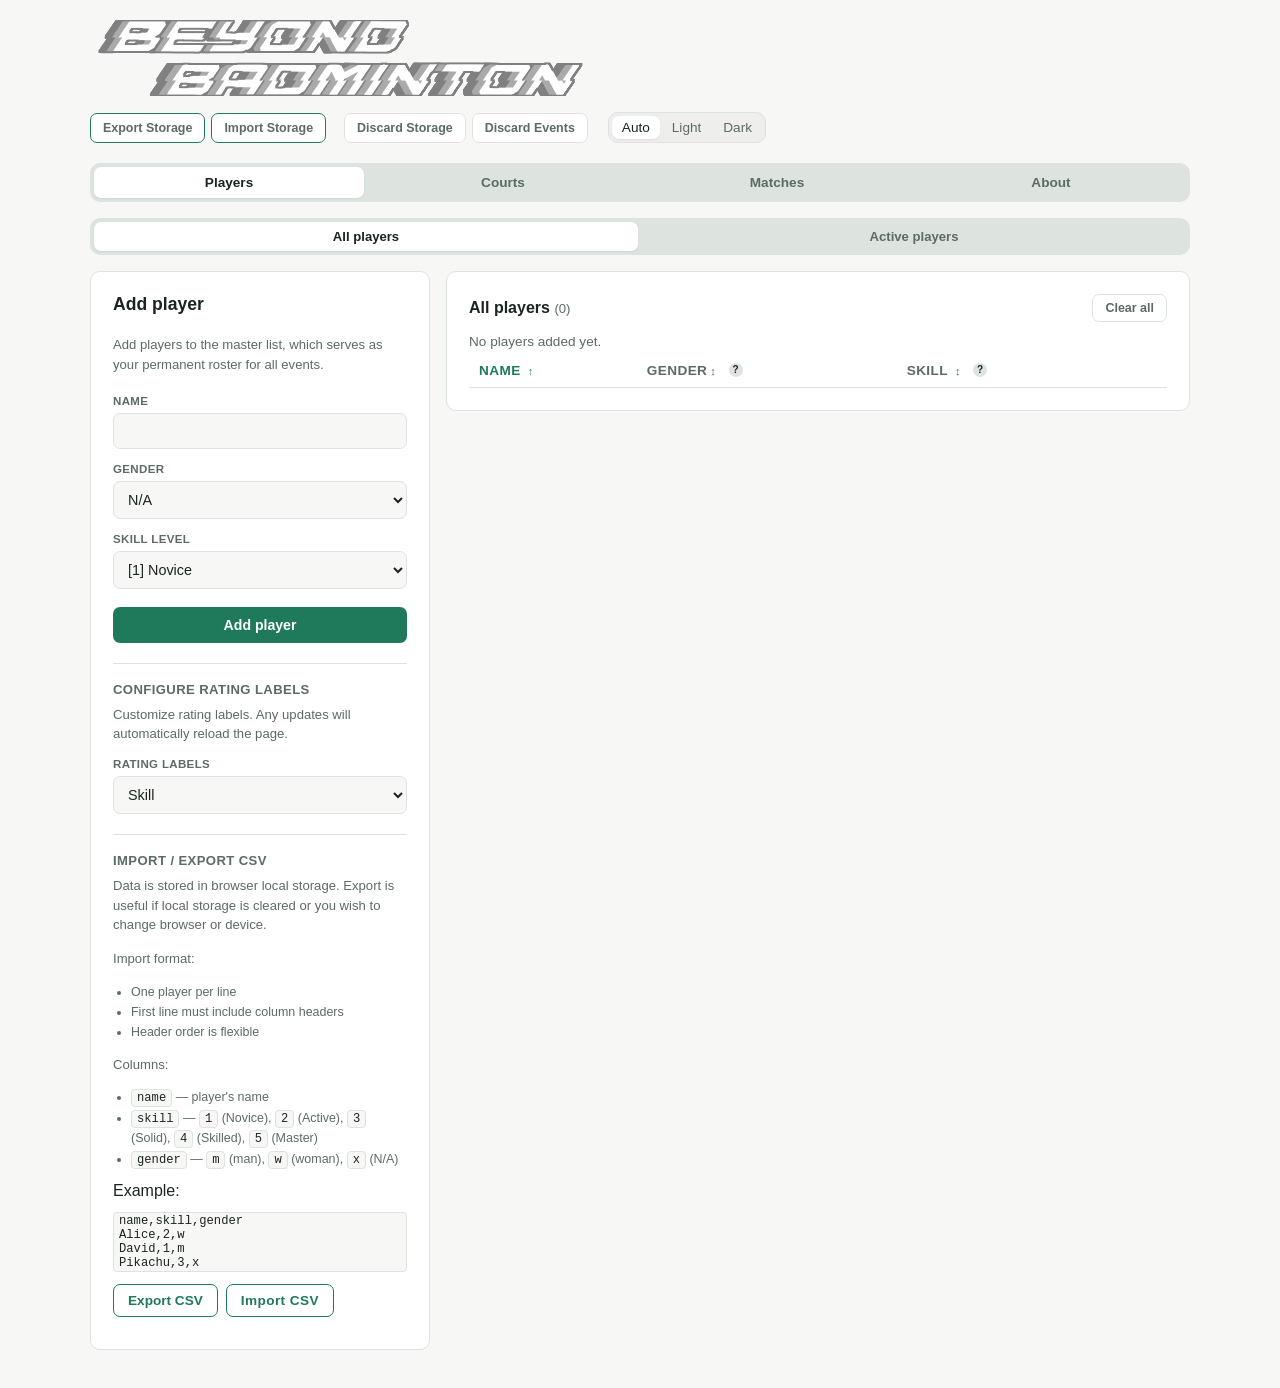
<file: index.html>
<!DOCTYPE html>
<html lang="en">
	<head>
		<meta charset="UTF-8">
		<meta name="color-scheme" content="light dark">
		<script>
			var t;
			try {
				t = localStorage.getItem("tournament-generator:theme");
				if (t === "light" || t === "dark") document.documentElement.dataset.theme = t;
			} catch {}
		</script>
		<meta name="viewport" content="width=device-width, initial-scale=1.0">
		<title>Tournament Manager</title>
		<link rel="stylesheet" href="assets/css/styles.css">
	</head>
	<body>
		<div class="app">
			<header>
				<div>
					<img src="assets/beyond-badminton.svg" alt="Beyond Badminton" class="logo" />
				</div>
				<div class="main-controls">
					<div>
						<button type="button" class="imp-exp-button" id="export-storage-btn">Export Storage</button>
						<button type="button" class="imp-exp-button" id="import-storage-btn">Import Storage </button>
					</div>
					<div>
						<button type="button" class="discard-btn" id="discard-storage-btn">Discard Storage</button>
						<button type="button" class="discard-btn" id="discard-event-btn">Discard Events</button>
					</div>
					<fieldset class="theme-switch" aria-label="Color theme">
						<button type="button" data-theme-choice="auto">Auto</button>
						<button type="button" data-theme-choice="light">Light</button>
						<button type="button" data-theme-choice="dark">Dark</button>
					</fieldset>
				</div>
			</header>

			<div class="tabs">
				<button type="button" class="tab active" data-tab="players">Players</button>
				<button type="button" class="tab" data-tab="courts">Courts</button>
				<button type="button" class="tab" data-tab="matches">Matches</button>
				<button type="button" class="tab" data-tab="about">About</button>
			</div>

			<!-- ===== PLAYERS TAB ===== -->
			<div id="players" class="tab-content active">
				<div class="sub-tabs">
					<button type="button" class="sub-tab active" data-subtab="all-players-section">All players</button>
					<button type="button" class="sub-tab" data-subtab="active-players-section">Active players</button>
				</div>

				<!-- All Players -->
				<div id="all-players-section" class="sub-tab-content active">
					<div class="players-layout">
						<div class="card form-card">
							<h2>Add player</h2>
							<p class="section-hint">Add players to the master list, which serves as your permanent roster for all events.</p>
							<form id="all-player-form">
								<div class="field" id="ap-name-field">
									<label for="ap-name">Name</label>
									<input type="text" id="ap-name" name="name" autocomplete="off">
									<span class="error-text">Enter a name.</span>
								</div>
								<div class="field">
									<label for="ap-gender">Gender</label>
									<select id="ap-gender" name="gender">
										<option value="x">N/A</option>
										<option value="m">Man</option>
										<option value="w">Woman</option>
									</select>
								</div>
								<div class="field">
									<label for="ap-skill"><span data-skill-display-label="level">Skill level</span></label>
									<select id="ap-skill" name="skill">
									</select>
								</div>
								<button type="submit">Add player</button>
							</form>

							<div class="card-section">
								<h3>Configure rating labels</h3>
								<p class="section-hint">Customize rating labels. Any updates will automatically reload the page.</p>
								<div class="field">
									<label for="skill-label-type">Rating labels</label>
									<select id="skill-label-type" aria-label="Rating label type">
										<option value="skill">Skill</option>
										<option value="winrate">Win rate</option>
									</select>
								</div>
							</div>
							<div class="card-section">
								<h3>Import / Export CSV</h3>
								<p class="section-hint">Data is stored in browser local storage. Export is useful if local storage is cleared or you wish to change browser or device.</p>
								<p class="section-hint">Import format:</p>
								<ul class="section-hint-list">
									<li>One player per line</li>
									<li>First line must include column headers</li>
									<li>Header order is flexible</li>
								</ul>
								<p class="section-hint">Columns:</p>
								<ul class="section-hint-list">
									<li><code>name</code> — player's name</li>
									<li id="csv-skill-codes"></li>
									<li><code>gender</code> — <code>m</code> (man), <code>w</code> (woman), <code>x</code> (N/A)</li>
								</ul>
								<span class="code-label">Example:</span>
								<pre class="code">
name,skill,gender
Alice,2,w
David,1,m
Pikachu,3,x</pre>
								<div class="import-actions">
									<button type="button" class="secondary-btn" id="export-all-players-btn">Export CSV</button>
									<label class="secondary-btn" for="all-players-csv-input">Import CSV</label>
									<input type="file" id="all-players-csv-input" accept=".txt,.csv,text/csv">
								</div>
								<div class="import-result" id="all-players-import-result"></div>
							</div>
						</div>

						<div class="card players-panel">
							<div class="players-panel-header">
								<h2>All players <span class="player-count" id="all-player-count">(0)</span></h2>
								<button type="button" class="clear-btn" id="clear-all-players-btn">Clear all</button>
							</div>
							<p class="empty" id="all-players-empty">No players added yet.</p>
							<table class="player-table" id="all-player-table">
							<thead>
								<tr>
									<th><span class="sortable" data-list="all" data-field="name">Name <span class="sort-icon">↕</span></span></th>
									<th><span class="sortable" data-list="all" data-field="gender">Gender <span class="sort-icon">↕</span></span>&nbsp;&nbsp;<span class="help-icon" title="Click a gender to edit it directly. Changing genders will not re-sort the table automatically - click this header to re-sort anytime.">?</span></th>
									<th><span class="sortable" data-list="all" data-field="skill"><span data-skill-display-label>Skill</span> <span class="sort-icon">↕</span></span>&nbsp;&nbsp;<span class="help-icon" title="Click a rating to edit it directly. Changing ratings will not re-sort the table automatically - click this header to re-sort anytime.">?</span></th>
									<th></th>
								</tr>
							</thead>
								<tbody id="all-player-table-body"></tbody>
							</table>
						</div>
					</div>
				</div>

				<!-- Active Players -->
				<div id="active-players-section" class="sub-tab-content">
					<div class="players-layout">
						<div class="card form-card">
							<h2>Add active player</h2>
							<p class="section-hint">Select players from the All players list and set their arrival time and play duration for this event.</p>
							<form id="active-player-form">
							<div class="field" id="active-player-field">
								<label for="active-player-select">Players</label>
								<select id="active-player-select" name="playerId" multiple>
								</select>
								<span class="error-text">Select a player.</span>
								<p class="section-hint">Hold Ctrl (Cmd on Mac) or Shift to select multiple players.</p>
							</div>
							<div class="field" id="active-arrival-field">
								<label for="active-arrival">Arrival time</label>
								<select id="active-arrival" name="arrival">
								<option value="">Select a time</option>
								</select>
								<span class="error-text">Select an arrival time.</span>
							</div>
							<div class="field" id="active-playtime-field">
								<label for="active-playtime">Play time (hours)</label>
								<input type="number" id="active-playtime" name="playtime" min="1" value="1">
								<span class="error-text">Enter a play time of at least 1 hour.</span>
							</div>
							<button type="submit">Add to active</button>
							</form>
						</div>

						<div class="card players-panel">
							<div class="players-panel-header">
								<h2>Active players <span class="player-count" id="active-player-count">(0)</span></h2>
								<button type="button" class="clear-btn" id="clear-active-players-btn">Clear all</button>
							</div>
							<p class="empty" id="active-players-empty">No active players added yet.</p>
							<table class="player-table" id="active-player-table">
							<thead>
								<tr>
									<th><span class="sortable" data-list="active" data-field="name">Name <span class="sort-icon">↕</span></span></th>
									<th><span class="sortable" data-list="active" data-field="skill"><span data-skill-display-label>Skill</span> <span class="sort-icon">↕</span></span></th>
									<th><span class="sortable" data-list="active" data-field="arrival">Arrival <span class="sort-icon">↕</span></span></th>
									<th><span class="sortable" data-list="active" data-field="playtime">Play time <span class="sort-icon">↕</span></span></th>
									<th><span class="sortable" data-list="active" data-field="sit1stRound">Sit 1st round <span class="sort-icon">↕</span></span>&nbsp;&nbsp;<span class="help-icon" title="Is someone running late? Put them on the bench for their first round :) This option is ignored if there are not enough players to form a bench.">?</span></th>
									<th></th>
								</tr>
							</thead>
								<tbody id="active-player-table-body"></tbody>
							</table>
						</div>
					</div>
				</div>
			</div>
			<!-- end players tab -->

			<!-- ===== COURTS TAB ===== -->
			<div id="courts" class="tab-content">
				<div class="players-layout">
					<div class="form-card form-stack">
						<div class="card">
							<h2>Courts <span class="player-count" id="court-name-count">(0)</span></h2>
							<p class="section-hint">Add courts here to set up your global court list.</p>
							<form id="court-name-form">
								<div class="field" id="court-name-field">
									<label for="court-name">Court name</label>
									<input type="text" id="court-name" name="courtName" placeholder="e.g. C1">
									<span class="error-text">Enter a court name.</span>
								</div>
								<button type="submit">Add court</button>
							</form>
							<ul class="chip-list" id="court-name-list"></ul>
						</div>

						<div class="card">
							<h2>Court availability</h2>
							<p class="section-hint">Choose a court from your global list to configure its reserved time slots.</p>
							<form id="court-form">
								<div class="field" id="court-time-field">
									<label for="court-time">Start time</label>
									<select id="court-time" name="courtTime">
										<option value="">Select a time</option>
									</select>
									<span class="error-text">Select a start time.</span>
								</div>

								<div class="field" id="court-duration-field">
									<label for="court-duration">Duration</label>
									<select id="court-duration" name="courtDuration">
										<option value="">Select a duration</option>
									</select>
									<span class="error-text">Select a duration.</span>
								</div>

								<div class="field" id="court-select-field">
									<label for="">Courts available</label>
									<div class="checkbox-list" id="court-checkbox-list">
										<p class="empty" id="no-courts-hint">Add a court above first.</p>
									</div>
									<span class="error-text">Select at least one court.</span>
								</div>

								<div class="field" id="court-submit-field">
									<button type="submit">Add block</button>
									<span class="error-text" id="court-overlap-errmsg">[Court Name] is already booked during this time</span>
								</div>
							</form>
						</div>
					</div>

					<div class="card players-panel">
						<div class="players-panel-header">
							<h2>Court schedule <span class="player-count" id="court-block-count">(0)</span></h2>
							<button type="button" class="clear-btn" id="clear-courts-btn">Clear all</button>
						</div>

						<p class="empty" id="courts-empty-state">No court schedule added yet.</p>

						<ul class="player-list" id="court-list"></ul>

						<table class="player-table" id="court-table">
							<thead>
								<tr>
									<th>Time</th>
									<th>Courts</th>
									<th>Count</th>
									<th></th>
								</tr>
							</thead>
							<tbody id="court-table-body"></tbody>
						</table>
					</div>
				</div>
			</div>

			<!-- ===== MATCHES TAB ===== -->
			<div id="matches" class="tab-content">
				<div class="sub-tabs">
					<button type="button" class="sub-tab active" data-subtab="training-section">Training</button>
					<button type="button" class="sub-tab" data-subtab="tournament-section">Tournament</button>
				</div>

				<!-- ===== Training ===== -->
				<div id="training-section" class="sub-tab-content active">

					<div class="card gen-collapsible">
						<h2 class="gen-card-toggle">
							<span class="gen-collapse-arrow">▾</span>
							Generate training schedule
						</h2>

						<div class="gen-controls-row">
							<div class="field gen-field-inline">
								<label for="matches-per-hour">Matches per hour (one match = one set) <span class="help-icon" title="If you use 30-minute court blocks, select an even number so matches divide equally.">?</span></label>
								<select id="matches-per-hour">
								</select>
							</div>
							<div class="field gen-field-inline">
								<label for="gen-date-picker">Date of the training</label>
								<input type="date" id="gen-date-picker" />
							</div>
							<div>
								<div class="checkbox-group">
									<label class="gen-checkbox-label" for="allow-singles">
										<input type="checkbox" id="allow-singles" checked>
										Allow singles matches
									</label>
									<span class="help-icon" title="When enabled, the generator will create singles matches if there aren't enough players to form doubles and a court is available.">?</span>
								</div>
								<div class="checkbox-group">
									<label class="gen-checkbox-label">
										<input type="checkbox" id="gen-1h-playtime-should-play" checked>
										Players with 1 hour of playtime should not sit on the bench
									</label>
									<span class="help-icon" title="Partially ignored if there aren't enough players to form a bench; fully ignored if player has to sit out their 1st round after arriving (configured in 'Active players' tab).">?</span>
								</div>
							</div>
							<div>
								<div class="checkbox-group">
									<label class="gen-checkbox-label">
										<input type="checkbox" id="print-extra-match" checked>
										Print extra empty round
									</label>
									<span class="help-icon" title="Add a final round of blank matches at the bottom of the sheet, just in case you have extra time to play.">?</span>
								</div>
							</div>
						</div>
						<div class="gen-btn-row">
							<button type="button" id="gen-generate-btn" class="gen-primary-btn">Generate</button>
							<button type="button" id="gen-clear-btn" class="clear-btn" hidden>Discard</button>
							<button type="button" id="gen-print-btn" class="secondary-btn" hidden>Print</button>
							<button type="button" id="gen-export-btn" class="secondary-btn" hidden>Export</button>
						</div>

						<div id="gen-progress" class="gen-progress-wrap" hidden>
							<div id="gen-progress-bar" class="gen-progress-bar" style="width:0%">0%</div>
						</div>
					</div>

					<div class="card gen-scoreboard-card gen-collapsible" id="gen-scoreboard" hidden>
						<h2 class="gen-card-toggle gen-injected-header">
							<span class="gen-collapse-arrow">▾</span>
							Schedule penalty score
						</h2>
						<div id="gen-scoreboard-output"></div>
					</div>

					<div class="card gen-collapsible" id="gen-training-schedule" hidden>
						<h2 class="gen-card-toggle gen-injected-header">
							<span class="gen-collapse-arrow">▾</span>
							Training schedule
						</h2>
						<div id="gen-training-output"></div>
					</div>

					<div class="card gen-collapsible" id="gen-stats-output" hidden>
						<h2 class="gen-card-toggle gen-injected-header">
							<span class="gen-collapse-arrow">▾</span>
							Player stats
						</h2>

						<div class="gen-stats-scroll">
							<table class="gen-stats-table">
								<thead>
									<tr>
										<th><span class="sortable" data-list="stats" data-field="name">Player <span class="sort-icon">↕</span></span></th>
										<th><span class="sortable" data-list="stats" data-field="skill"><span data-skill-display-label>Skill</span> <span class="sort-icon">↕</span></span></th>
										<th><span class="sortable" data-list="stats" data-field="playtime">Play time <span class="sort-icon">↕</span></span></th>
										<th><span class="sortable" data-list="stats" data-field="matches">Matches <span class="sort-icon">↕</span></span></th>
										<th><span class="sortable" data-list="stats" data-field="bench">Bench <span class="sort-icon">↕</span></span></th>
										<th><span class="sortable" data-list="stats" data-field="playrate">Play rate <span class="sort-icon">↕</span></span></th>
										<th><span class="sortable" data-list="stats" data-field="partners">Unique partners <span class="sort-icon">↕</span></span></th>
										<th><span class="sortable" data-list="stats" data-field="opponents">Unique opponents <span class="sort-icon">↕</span></span></th>
									</tr>
								</thead>
								<tbody id="gen-stats-tbody">
								</tbody>
							</table>
						</div>
					</div>
					
					<p class="empty gen-empty-hint" id="gen-empty">
						Add active players and court availability, then click <strong>Generate</strong>.
					</p>
				</div>
				
				<div id="tournament-section" class="sub-tab-content">
				
					<div class="card gen-collapsible">
						<h2 class="gen-card-toggle">
							<span class="gen-collapse-arrow">▾</span>
							Generate tournament
						</h2>

						<div class="gen-controls-row">
							<div class="field gen-field-inline">
								<label for="matches-per-hour">Qualification Matches per Player <span class="help-icon" title="Number of qualification matches to be played by every player to set the final playoff roster.">?</span></label>
								<input type="number" id="qualification-matches" min="1" value="8">
							</div>
							<div class="field gen-field-inline">
								<label for="tournament-points-to-win">Points to win <span class="help-icon" title="Number of points required to win a match.">?</span></label>
								<input type="number" id="tournament-points-to-win" min="1" step="1" value="15">
							</div>
							<div class="field gen-field-inline">
								<label for="tournament-score-cap">Score cap <span class="help-icon" title="Maximum allowed score. Game ends when a team reaches this score, even without a 2-point lead.">?</span></label>
								<input type="number" id="tournament-score-cap" min="1" step="1" value="15">
							</div>
							<div class="field gen-field-inline">
								<label for="two-men-vs-two-women">Two Men vs Two Women Matches<span class="help-icon" title="Choose how to handle matches between all-male and all-female teams.">?</span></label>
								<select id="two-men-vs-two-women">
									<option value="enabled">Allow all matches regardless of gender</option>
									<option value="disabled">Block two men vs two women matches</option>
									<option value="manual">Flag these matches for organizer review</option>
								</select>
							</div>
						</div>
						<p class="section-hint">Time-based scheduling is not supported. All active players and courts are assumed to be available at all times.</p>
						<div class="main-controls">
							<button type="button" id="gen-generate-tournament-btn" class="gen-primary-btn">Generate</button>
							<button type="button" id="gen-clear-tournament-btn" class="clear-btn" hidden>Discard</button>
						</div>
					</div>

					<div class="card gen-collapsible" id="gen-tournament-management-card" hidden>
						<h2 class="gen-card-toggle">
							<span class="gen-collapse-arrow">▾</span>
							Tournament summary
						</h2>
						<dl id="gen-tournament-summary" class="tournament-config-summary">
							<dt class="tournament-config-label">Tournament date</dt>
							<dd class="tournament-date-value"><input type="date" id="gen-tournament-date-picker" aria-label="Tournament date" /></dd>
							<dt class="tournament-config-label">Use on-screen numpad</dt>
							<dd><input type="checkbox" id="use-onscreen-numpad" aria-label="Use on-screen numpad" /></dd>
						</dl>
						<div class="main-controls">
							<div>
								<button type="button" id="gen-print-tournament-btn" class="secondary-btn" hidden>Print</button>
								<button type="button" id="gen-export-tournament-btn" class="secondary-btn" hidden>Export</button>
							</div>
							<div>
								<a class="secondary-btn" href="tournament-live.html" target="_blank" rel="noopener noreferrer">Live view</a>
								<fieldset class="live-theme-switch" aria-label="Live Color theme">
									<button type="button" data-theme-choice="inherit">Inherit</button>
									<button type="button" data-theme-choice="light">Light</button>
									<button type="button" data-theme-choice="dark">Dark</button>
								</fieldset>
							</div>
						</div>
					</div>

					<div class="card gen-collapsible" id="gen-qualification-draw-card" hidden>
						<h2 class="gen-card-toggle">
							<span class="gen-collapse-arrow">▾</span>
							<span id="gen-qualification-draw-title">Enter qualification draw results</span>
							<span class="help-icon" title="Keyboard shortcut: Alt + D.">?</span>
						</h2>
						<div class="players-layout">
							<div class="card form-card" id="gen-qualification-draw-form-card">
								<p class="section-hint"></p>
								<p class="section-hint">Select player and his draw pick into the qualification.</p>
								
								<form id="gen-qualification-draw-form">
									<div class="field" id="gen-qualification-draw-player-field">
										<label for="qualification-draw-player">Select a player</label>
										<select id="qualification-draw-player" name="qualificationDrawPlayer">
										</select>
									</div>

									<div class="field" id="gen-qualification-draw-pick-field">
										<label for="qualification-draw-pick">Select a pick</label>
										<select id="qualification-draw-pick" name="qualificationDrawPick" disabled>
										</select>
									</div>
									<button type="button" class="secondary-btn" id="auto-assign-qualification-draw-btn">Auto-assign remaining</button>
									<button type="button" class="gen-primary-btn" id="submit-qualification-draw-btn" hidden>Confirm draw</button>
								</form>
							</div>

							<div class="card players-panel">
								<div class="players-panel-header-btns" id="qualification-draw-panel-header">
									<button type="button" class="clear-btn" id="clear-qualification-draw-btn">Clear all</button>
								</div>
								<div class="gen-table-wrap">
									<table class="gen-stats-table compact-table" id="qualification-draw-table">
										<thead>
											<tr>
												<th><span class="sortable" data-list="qualificationDraw" data-field="name">Name <span class="sort-icon">↕</span></span></th>
												<th><span class="sortable" data-list="qualificationDraw" data-field="pick">Pick <span class="sort-icon">↕</span></span></th>
												<th></th>
											</tr>
										</thead>
										<tbody id="qualification-draw-table-body"></tbody>
									</table>
								</div>
							</div>
						</div>
					</div>

					<div class="card gen-collapsible" id="gen-qualification-rounds-card" hidden>
						<h2 class="gen-card-toggle">
							<span class="gen-collapse-arrow">▾</span>
							<span id="gen-qualification-rounds-card-label">Qualification rounds</span>
							<span class="help-icon" title="Keyboard shortcut: Alt + R.">?</span>
						</h2>
						
						<div id="qualification-edit-filter-wrap">
							<div class="checkbox-group">
								<label class="gen-checkbox-label" for="qualification-edit-filter-editable">
									<input type="checkbox" id="qualification-edit-filter-editable" checked>
									Show editable matches only
								</label>
							</div>
							<div class="checkbox-group">
								<label class="gen-checkbox-label" for="qualification-edit-filter-draw-numbers">
									<input type="checkbox" id="qualification-edit-filter-draw-numbers">
									Show drawn numbers
								</label>
							</div>
						</div>

						<div id="gen-qualification-output"></div>
						
						<div>
							<input type="button" class="gen-primary-btn" id="gen-qualification-start-btn" value="Confirm Qualification Matchups" hidden>
						</div>
					</div>
					
					<div class="card gen-collapsible" id="gen-qualification-stats-card" hidden>
						<h2 class="gen-card-toggle">
							<span class="gen-collapse-arrow">▾</span>
							Qualification results
							<span class="help-icon" title="Keyboard shortcut: Alt + S.">?</span>
						</h2>
						<div class="card">
							<div class="gen-table-label">Standings</div>
							<div class="gen-table-wrap">
								<table class="gen-stats-table" id="qualification-stats-table">
									<thead></thead>
									<tbody id="qualification-stats-table-body">
									</tbody>
								</table>
							</div>
						</div>

						<div class="card">
							<div class="gen-table-label">Player vs Player <span class="help-icon" title="Keyboard shortcut: Alt + Shift + S.">?</span></div>
							<div class="gen-table-wrap">
								<table class="gen-stats-table" id="qualification-p2p-stats-table">
									<thead></thead>
									<tbody id="qualification-stats-p2p-table-body">
									</tbody>
								</table>
							</div>
						</div>
						
						<div class="card">
							<div class="gen-table-label">Ranking criteria</div>
							<p class="section-hint">Applied in order below, only when players are tied on every rule above it.</p>
							<ol class="section-hint-list">
								<li>
									<strong>WITHDRAWN</strong> — players who withdrew
									<span class="tiebreak-desc">Withdrawn players are ranked lower than all others, before any other rule is considered.</span>
								</li>
								<li>
									<strong>WINS</strong> — total wins
									<span class="tiebreak-desc">Higher total wins ranks first.</span>
								</li>
								<li>
									<strong>DIFF</strong> — overall score differential
									<span class="tiebreak-desc">Higher across all games ranks first.</span>
								</li>
								<li>
									<strong>PLAYED</strong> — games played
									<span class="tiebreak-desc">Fewer games played ranks first.</span>
								</li>
								<li>
									<strong>P2P WINS</strong> — head-to-head wins within the tied group
									<span class="tiebreak-desc">Only games played against others still tied at this point are counted.</span>
								</li>
								<li>
									<strong>P2P DIFF</strong> — head-to-head score differential within the tied group
									<span class="tiebreak-desc">Same head-to-head games as above, compared by score difference.</span>
								</li>
								<li>
									<strong>PICK</strong> — draw pick number
									<span class="tiebreak-desc">Lower pick number ranks first; always resolves any remaining tie.</span>
								</li>
							</ol>
						</div>
						<div>
							<input type="button" class="gen-primary-btn" id="gen-qualification-confirm-btn" value="Confirm Qualification Results" hidden>
							
							<p class="empty gen-empty-hint" id="gen-qualification-confirm-empty">
								All matches must have a winner to unlock the playoffs.
							</p>
						</div>
					</div>
				
					<div class="card gen-collapsible" id="gen-playoff-draw-card" hidden>
						<h2 class="gen-card-toggle">
							<span class="gen-collapse-arrow">▾</span>
							<span id="gen-playoff-draw-title">Enter playoff draw results</span>
						</h2>
						<div id="gen-playoff-draw-output"></div>
					</div>

					<div class="card gen-collapsible" id="gen-playoff-card" hidden>
						<h2 class="gen-card-toggle">
							<span class="gen-collapse-arrow">▾</span>
							Playoff
						</h2>
						<div id="gen-playoff-output"></div>
					</div>
				</div>
				
				<p class="empty gen-empty-hint" id="gen-tournament-empty">
					Add active players and court availability, then click <strong>Generate</strong>.
				</p>
			</div>
			<!-- end generator tab -->
			
			<!-- ===== ABOUT TAB ===== -->
			<div id="about" class="tab-content">
				<div class="card">
					<h3>1 About</h3>
					<p>This badminton tournament manager tool helps you easily organize badminton events by managing players and courts, and automatically generating schedules based on your parameters.</p>
					<p>This tool was created to provide a generator that builds randomized matches while still following specific rules, such as keeping teams balanced by player rating.</p>
					<p>Of course, this is not strictly designed for badminton matches. Feel free to use it for any games that are played in doubles.</p>

					<h3>2 Beyond Badminton</h3>
					<p>This tool was originally created for "Beyond Badminton", a community of badminton enthusiasts who organize events and tournaments.</p>

					<h3>3 Privacy & Data</h3>
					<p>Built with privacy in mind, this tool runs entirely locally on your device using JavaScript. All data is saved directly to your browser's local storage. We do not use cookies or upload any information to external servers.</p>
					<p>You can clear your saved data at any time using the built-in cleanup buttons or through your browser's privacy settings.</p>
					<p>To access your application data on a different browser or device, you can use the Export and Import features.</p>

					<h3>4 How it works</h3>
					<h4>4.1 Players tab</h4>
					<p>First, add players to the "All Players" list. This serves as your permanent saved roster for future tournaments.</p>
					<p>Then, select which players will be active for the current tournament and set their arrival times and play durations.</p>

					<h4>4.2 Courts tab</h4>
					<p>Next, add your courts to the Courts list, which also saves permanently for future use.</p>
					<p>After that, set the court availability by specifying the start time, duration, and which specific courts are open during that time block.</p>

					<h4>4.3 Matches tab</h4>
					<p>Finally, go to the "Matches" tab. Here you can generate trainings and tournaments.</p>

					<h5>Training sub-tab</h5>
					<p>The "Training" sub-tab allows you generate a training schedule based on your active players and available courts. You can fine-tune the results by adjusting the number of matches per hour, allowing singles matches, and more.</p>
					<p>The generated schedule displays all matches, player stats, and penalty scores. It also supports drag-and-drop, allowing you to easily rearrange matches while keeping an eye on how penalty scores change.</p>
					<p>You can print or export the schedule to share it or bring it with you to the courts. If you enter the scores in the tool, they will be printed; otherwise, the score fields will be left blank so you can write them in as you play.</p>
					
					<h5>Tournament sub-tab</h5>
					<p>The "Tournament" sub-tab allows you to generate a fully randomized, anonymous tournament schedule, automatically substituting placeholder numbers with player names.</p>
					<p>Tournament UI streamlines competition management from start to finish. Our step-by-step system guides you smoothly through every phase of your event—from conducting the initial draw and generating schedules to tracking match results and running the final playoffs.</p>

					<h3>5 Feedback & Support</h3>
					<p>This tool is completely free to use. If you encounter any bugs, have a feature request, or want to view the source code, please visit the <a href="https://github.com/beyond-badminton/beyond-badminton.github.io" target="_blank" rel="noopener noreferrer">GitHub repository</a>.</p>
					<p>Please note that this was created as a hobby project in a short amount of time, so there are still a few things that need to be polished.</p>
					<p>Thank you for using the Tournament Manager!</p>

					<h3>6 Third-Party Software</h3>
					<p>This project uses the MIT-licensed <a href="https://github.com/exceljs/exceljs" target="_blank" rel="noopener noreferrer">ExcelJS</a> library for exporting data to spreadsheets. A special thanks to all the contributors of that library for their hard work.</p>
				</div>
			</div>
		</div>

		<script src="assets/js/theme.js"></script>
		<script src="assets/js/common.js"></script>
		<script src="assets/js/events.js"></script>
		<script src="assets/js/drag-and-drop.js"></script>
		<script src="assets/js/all-players.js"></script>
		<script src="assets/js/active-players.js"></script>
		<script src="assets/js/courts.js"></script>
		<script src="assets/js/exceljs.min.js"></script>
		<script src="assets/js/schedule.export.js"></script>
		<script src="assets/js/schedule.common.js"></script>
		<script src="assets/js/training.js"></script>
		<script src="assets/js/tournament.ranking.js"></script>
		<script src="assets/js/tournament.base.js"></script>
		<script src="assets/js/tournament.common.js"></script>
		<script src="assets/js/tournament.generate.js"></script>
		<script src="assets/js/tournament.draw.js"></script>
		<script src="assets/js/schedule.filter.js"></script>
		<script src="assets/js/tournament.rounds.js"></script>
		<script src="assets/js/tournament.playerstats.js"></script>
		<script src="assets/js/tournament.p2pstats.js"></script>
		<script src="assets/js/tournament.init.js"></script>
		<script src="assets/js/init.js"></script>
	</body>
</html>
</file>
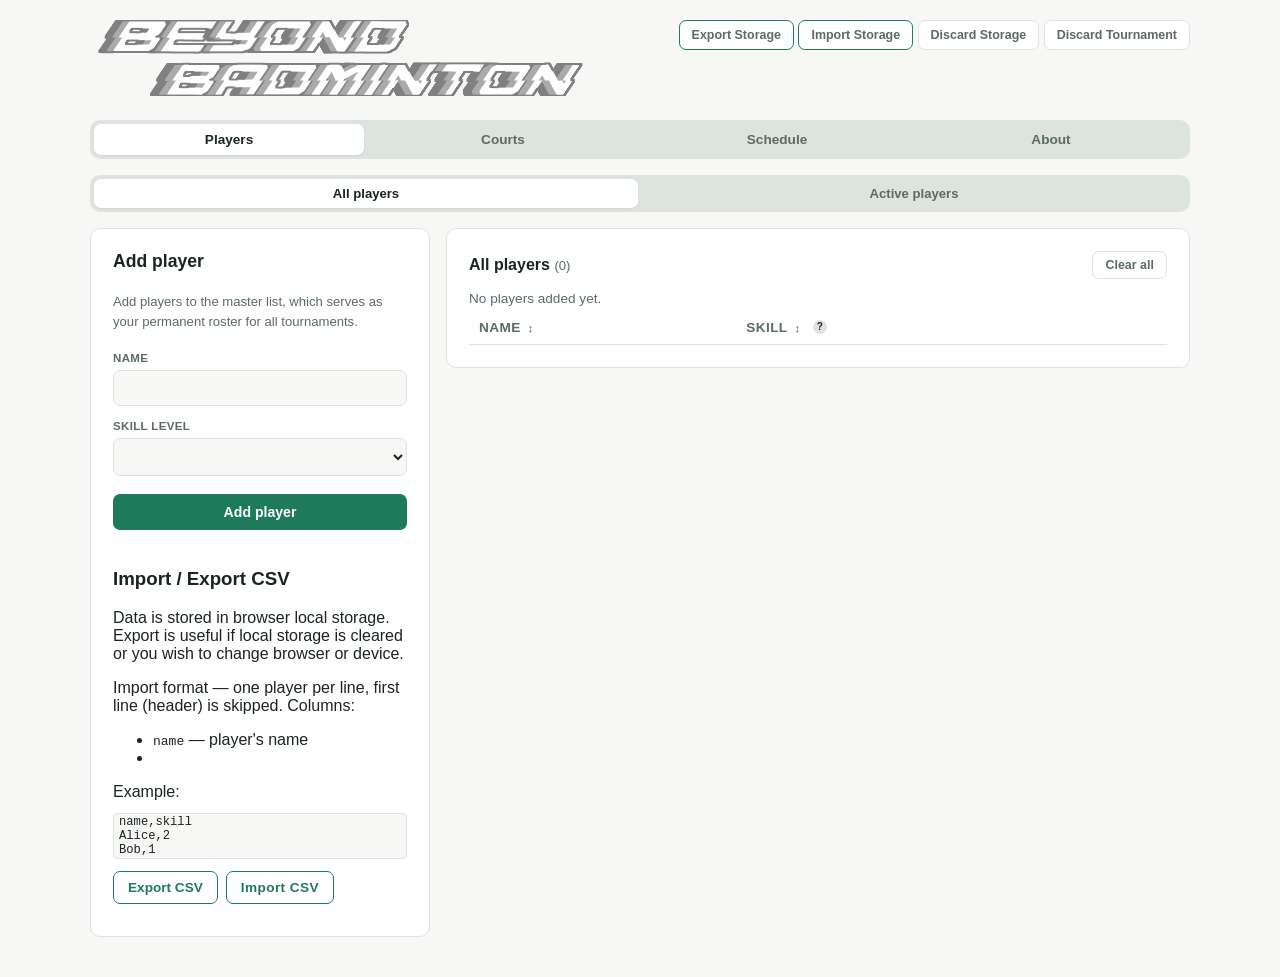
<file: tournament-generator.html>
<!DOCTYPE html>
<html lang="en">
	<head>
		<meta charset="UTF-8">
		<meta name="viewport" content="width=device-width, initial-scale=1.0">
		<title>Tournament Generator</title>
		<link rel="stylesheet" href="assets/css/styles.css">
	</head>
	<body>
		<div class="app">
			<header>
				<div>
					<img src="assets/beyond-badminton.svg" alt="Beyond Badminton" class="logo" />
				</div>
				<div>
					<button type="button" class="imp-exp-button" id="export-storage-btn">Export Storage</button>
					<button type="button" class="imp-exp-button" id="import-storage-btn">Import Storage </button>
					<button type="button" class="discard-btn" id="discard-storage-btn">Discard Storage</button>
					<button type="button" class="discard-btn" id="discard-tournament-btn">Discard Tournament</button>
				</div>
			</header>

			<div class="tabs">
				<button class="tab active" data-tab="players">Players</button>
				<button class="tab" data-tab="courts">Courts</button>
				<button class="tab" data-tab="schedule">Schedule</button>
				<button class="tab" data-tab="about">About</button>
			</div>

			<!-- ===== PLAYERS TAB ===== -->
			<div id="players" class="tab-content active">
				<div class="sub-tabs">
					<button class="sub-tab active" data-subtab="all-players-section">All players</button>
					<button class="sub-tab" data-subtab="active-players-section">Active players</button>
				</div>

				<!-- All Players -->
				<div id="all-players-section" class="sub-tab-content active">
					<div class="players-layout">
						<div class="card form-card">
							<h2>Add player</h2>
							<p class="section-hint">Add players to the master list, which serves as your permanent roster for all tournaments.</p>
							<form id="all-player-form">
								<div class="field" id="ap-name-field">
									<label for="ap-name">Name</label>
									<input type="text" id="ap-name" name="name" autocomplete="off">
									<span class="error-text">Enter a name.</span>
								</div>
								<div class="field">
									<label for="ap-skill">Skill level</label>
									<select id="ap-skill" name="skill">
									</select>
								</div>
								<button type="submit">Add player</button>
							</form>

							<div class="import-section">
								<h3>Import / Export CSV</h3>
								<p class="csv-help">Data is stored in browser local storage. Export is useful if local storage is cleared or you wish to change browser or device.</p>
								<p class="csv-help">Import format — one player per line, first line (header) is skipped. Columns:</p>
								<ul class="csv-columns">
									<li><code>name</code> — player's name</li>
									<li id="csv-skill-codes"></li>
								</ul>
								<span class="code-label">Example:</span>
								<pre class="code">
name,skill
Alice,2
Bob,1</pre>
								<div class="import-actions">
									<button type="button" class="secondary-btn" id="export-all-players-btn">Export CSV</button>
									<label class="secondary-btn" for="all-players-csv-input">Import CSV</label>
									<input type="file" id="all-players-csv-input" accept=".txt,.csv,text/csv">
								</div>
								<div class="import-result" id="all-players-import-result"></div>
							</div>
						</div>

						<div class="card players-panel">
							<div class="players-panel-header">
								<h2>All players <span class="player-count" id="all-player-count">(0)</span></h2>
								<button type="button" class="clear-btn" id="clear-all-players-btn">Clear all</button>
							</div>
							<p class="empty" id="all-players-empty">No players added yet.</p>
							<table class="player-table" id="all-player-table">
							<thead>
								<tr>
									<th class="sortable" data-list="all" data-field="name">Name <span class="sort-icon">↕</span></th>
									<th class="sortable" data-list="all" data-field="skill">Skill <span class="sort-icon">↕</span>&nbsp;&nbsp;<span class="help-icon" onclick="event.stopPropagation();" title="Click a skill to edit it directly. Changing skills will not re-sort the table automatically - click this header to re-sort anytime.">?</span></th>
									<th></th>
								</tr>
							</thead>
								<tbody id="all-player-table-body"></tbody>
							</table>
						</div>
					</div>
				</div>

				<!-- Active Players -->
				<div id="active-players-section" class="sub-tab-content">
					<div class="players-layout">
						<div class="card form-card">
							<h2>Add active player</h2>
							<p class="section-hint">Select players from the All players list and set their arrival time and play duration for this tournament.</p>
							<form id="active-player-form">
							<div class="field" id="active-player-field">
								<label for="active-player-select">Players</label>
								<select id="active-player-select" name="playerId" multiple>
								</select>
								<span class="error-text">Select a player.</span>
								<p class="section-hint">Hold Ctrl (Cmd on Mac) or Shift to select multiple players.</p>
							</div>
							<div class="field" id="active-arrival-field">
								<label for="active-arrival">Arrival time</label>
								<select id="active-arrival" name="arrival">
								<option value="">Select a time</option>
								</select>
								<span class="error-text">Select an arrival time.</span>
							</div>
							<div class="field" id="active-playtime-field">
								<label for="active-playtime">Play time (hours)</label>
								<input type="number" id="active-playtime" name="playtime" min="1" value="1">
								<span class="error-text">Enter a play time of at least 1 hour.</span>
							</div>
							<button type="submit">Add to active</button>
							</form>
						</div>

						<div class="card players-panel">
							<div class="players-panel-header">
								<h2>Active players <span class="player-count" id="active-player-count">(0)</span></h2>
								<button type="button" class="clear-btn" id="clear-active-players-btn">Clear all</button>
							</div>
							<p class="empty" id="active-players-empty">No active players added yet.</p>
							<table class="player-table" id="active-player-table">
							<thead>
								<tr>
									<th class="sortable" data-list="active" data-field="name">Name <span class="sort-icon">↕</span></th>
									<th class="sortable" data-list="active" data-field="skill">Skill <span class="sort-icon">↕</span></th>
									<th class="sortable" data-list="active" data-field="arrival">Arrival <span class="sort-icon">↕</span></th>
									<th class="sortable" data-list="active" data-field="playtime">Play time <span class="sort-icon">↕</span></th>
									<th class="sortable" data-list="active" data-field="sit1stRound">Sit 1st round <span class="sort-icon">↕</span>&nbsp;&nbsp;<span class="help-icon" title="Is someone running late? Put them on the bench for their first round :) This option is ignored if there are not enough players to form a bench." onclick="event.stopPropagation()">?</span></th>
									<th></th>
								</tr>
							</thead>
								<tbody id="active-player-table-body"></tbody>
							</table>
						</div>
					</div>
				</div>
			</div>
			<!-- end players tab -->

			<!-- ===== COURTS TAB ===== -->
			<div id="courts" class="tab-content">
				<div class="players-layout">
					<div class="form-card form-stack">
						<div class="card">
							<h2>Courts <span class="player-count" id="court-name-count">(0)</span></h2>
							<p class="section-hint">Add courts here to set up your global court list.</p>
							<form id="court-name-form">
								<div class="field" id="court-name-field">
									<label for="court-name">Court name</label>
									<input type="text" id="court-name" name="courtName" placeholder="e.g. C1">
									<span class="error-text">Enter a court name.</span>
								</div>
								<button type="submit">Add court</button>
							</form>
							<ul class="chip-list" id="court-name-list"></ul>
						</div>

						<div class="card">
							<h2>Court availability</h2>
							<p class="section-hint">Choose a court from your global list to configure its reserved time slots.</p>
							<form id="court-form">
								<div class="field" id="court-time-field">
									<label for="court-time">Start time</label>
									<select id="court-time" name="courtTime">
										<option value="">Select a time</option>
									</select>
									<span class="error-text">Select a start time.</span>
								</div>

								<div class="field" id="court-duration-field">
									<label for="court-duration">Duration</label>
									<select id="court-duration" name="courtDuration">
										<option value="">Select a duration</option>
									</select>
									<span class="error-text">Select a duration.</span>
								</div>

								<div class="field" id="court-select-field">
									<label>Courts available</label>
									<div class="checkbox-list" id="court-checkbox-list">
										<p class="empty" id="no-courts-hint">Add a court above first.</p>
									</div>
									<span class="error-text">Select at least one court.</span>
								</div>

								<button type="submit">Add block</button>
							</form>
						</div>
					</div>

					<div class="card players-panel">
						<div class="players-panel-header">
							<h2>Court schedule <span class="player-count" id="court-block-count">(0)</span></h2>
							<button type="button" class="clear-btn" id="clear-courts-btn">Clear all</button>
						</div>

						<p class="empty" id="courts-empty-state">No court availability added yet.</p>

						<ul class="player-list" id="court-list"></ul>

						<table class="player-table" id="court-table">
							<thead>
								<tr>
									<th>Time</th>
									<th>Courts</th>
									<th>Count</th>
									<th></th>
								</tr>
							</thead>
							<tbody id="court-table-body"></tbody>
						</table>
					</div>
				</div>
			</div>

			<!-- ===== SCHEDULE TAB ===== -->
			<div id="schedule" class="tab-content">

				<div class="card gen-controls-card">
					<h2>Generate schedule</h2>

					<div class="gen-controls-row">
						<div class="field gen-field-inline">
							<label for="matches-per-hour">Matches per hour (one match = one set)</label>
							<select id="matches-per-hour">
							</select>
						</div>
						<div class="field gen-field-inline">
							<label for="gen-date-picker">Date of the tournament</label>
							<input type="date" id="gen-date-picker" />
						</div>
						<div>
							<div class="checkbox-group">
								<label class="gen-checkbox-label" for="allow-singles">
									<input type="checkbox" id="allow-singles" checked>
									Allow singles matches
								</label>
								<span class="help-icon" title="When enabled, the generator will create singles matches if there aren't enough players to form doubles and a court is available.">?</span>
							</div>
							<div class="checkbox-group">
								<label class="gen-checkbox-label">
									<input type="checkbox" id="gen-1h-playtime-should-play" checked>
									Players with 1 hour of playtime should not sit on the bench
								</label>
								<span class="help-icon" title="Partially ignored if there aren't enough players to form a bench; fully ignored if player has to sit out their 1st round after arriving (configured in 'Active players' tab).">?</span>
							</div>
						</div>
						<div>
							<div class="checkbox-group">
								<label class="gen-checkbox-label">
									<input type="checkbox" id="print-extra-match" checked>
									Print extra empty round
								</label>
								<span class="help-icon" title="Add a final round of blank matches at the bottom of the sheet, just in case you have extra time to play.">?</span>
							</div>
						</div>
					</div>
					<div class="gen-btn-row">
						<button type="button" id="gen-generate-btn" class="gen-primary-btn">Generate</button>
						<button type="button" id="gen-clear-btn" class="clear-btn" hidden>Clear matches</button>
						<button type="button" id="gen-print-btn" class="secondary-btn" hidden>Print</button>
						<button type="button" id="gen-export-btn" class="secondary-btn" hidden>Export</button>
					</div>

					<div id="gen-progress" class="gen-progress-wrap" hidden>
						<div id="gen-progress-bar" class="gen-progress-bar" style="width:0%">0%</div>
					</div>
				</div>

				<p class="empty gen-empty-hint" id="gen-empty">
					Add active players and court availability, then click <strong>Generate</strong>.
				</p>

				<div class="card gen-scoreboard-card" id="gen-scoreboard" hidden>
					<h3 class="gen-section-heading">Penalty score</h3>
				</div>

				<div id="gen-schedule-output" hidden></div>

				<div class="card" id="gen-stats-output" hidden>
					<h3 class="gen-stats-heading">Player stats</h3>
					<div class="gen-stats-scroll">
						<table class="gen-stats-table">
							<thead>
								<tr>
									<th class="sortable" data-list="stats" data-field="name">Player <span class="sort-icon">↕</span></th>
									<th class="sortable" data-list="stats" data-field="skill">Skill <span class="sort-icon">↕</span></th>
									<th class="sortable" data-list="stats" data-field="playtime">Play time <span class="sort-icon">↕</span></th>
									<th class="sortable" data-list="stats" data-field="matches">Matches <span class="sort-icon">↕</span></th>
									<th class="sortable" data-list="stats" data-field="bench">Bench <span class="sort-icon">↕</span></th>
									<th class="sortable" data-list="stats" data-field="partners">Unique partners <span class="sort-icon">↕</span></th>
									<th class="sortable" data-list="stats" data-field="opponents">Unique opponents <span class="sort-icon">↕</span></th>
								</tr>
							</thead>
							<tbody id="gen-stats-tbody">
							</tbody>
						</table>
					</div>
				</div>

			</div>
			<!-- end generator tab -->
			
			<!-- ===== ABOUT TAB ===== -->
			<div id="about" class="tab-content">
				<div class="card">
					<h3>1. About</h3>
					<p>This badminton manager tool helps you easily organize badminton tournaments by managing players and courts, and automatically generating schedules based on your parameters.</p>
					<p>This tool was created to provide a generator that builds randomized matches while still following specific rules, such as keeping teams balanced in skill.</p>
					<p>Of course, this is not strictly designed for badminton matches. Feel free to use it for any games that are played in doubles.</p>

					<h3>2. Beyond Badminton</h3>
					<p>This tool was originally created for "Beyond Badminton", a community of badminton enthusiasts who organize events and tournaments.</p>

					<h3>3. Privacy & Data</h3>
					<p>Built with privacy in mind, this tool runs entirely locally on your device using JavaScript. All data is saved directly to your browser's local storage. We do not use cookies or upload any information to external servers.</p>
					<p>You can clear your saved data at any time using the built-in cleanup buttons or through your browser's privacy settings.</p>
					<p>To access your tournament data on a different browser or device, you can use the Export and Import features.</p>

					<h3>4. How it works</h3>
					<h4>Players tab</h4>
					<p>First, add players to the "All Players" list. This serves as your permanent saved roster for future tournaments.</p>
					<p>Then, select which players will be active for the current tournament and set their arrival times and play durations.</p>

					<h4>Courts tab</h4>
					<p>Next, add your courts to the Courts list, which also saves permanently for future use.</p>
					<p>After that, set the court availability by specifying the start time, duration, and which specific courts are open during that time block.</p>

					<h4>Schedule tab</h4>
					<p>Finally, go to the Schedule tab and click Generate. The tool will create a schedule based on your active players and available courts. You can fine-tune the results by adjusting the number of matches per hour, allowing singles matches, and more.</p>
					<p>The generated schedule displays all matches, player stats, and penalty scores. It also supports drag-and-drop, allowing you to easily rearrange matches while keeping an eye on how penalty scores change.</p>
					<p>You can print or export the schedule to share it or bring it with you to the courts. If you enter the scores in the tool, they will be printed; otherwise, the score fields will be left blank so you can write them in as you play.</p>

					<h3>5. Feedback & Support</h3>
					<p>This tool is completely free to use. If you encounter any bugs, have a feature request, or want to view the source code, please visit the <a href="https://github.com/beyond-badminton/beyond-badminton.github.io" target="_blank" rel="noopener noreferrer">GitHub repository</a>.</p>
					<p>Please note that this was created as a hobby project in a short amount of time, so there are still a few things that need to be polished.</p>
					<p>Thank you for using the Tournament Generator!</p>

					<h3>6. Third-Party Software</h3>
					<p>This project uses the MIT-licensed <a href="https://github.com/exceljs/exceljs" target="_blank" rel="noopener noreferrer">ExcelJS</a> library for exporting data to spreadsheets. A special thanks to all the contributors of that library for their hard work.</p>
				</div>
			</div>
		</div>

		<script src="assets/js/common.js"></script>
		<script src="assets/js/all-players.js"></script>
		<script src="assets/js/active-players.js"></script>
		<script src="assets/js/courts.js"></script>
		<script src="assets/js/schedule.js"></script>
		<script src="assets/js/schedule.export.js"></script>
		<script src="assets/js/exceljs.min.js"></script>
		<script src="assets/js/init.js"></script>
	</body>
</html>
</file>
<file: assets/css/styles.css>
:root {
	color-scheme: light dark;
	--ink: light-dark(#1a2420, #e4ebe7);
	--ink-soft: light-dark(#5c6b64, #97a69e);
	--line: light-dark(#dde3df, #2a3530);
	--accent-line: light-dark(#d4d4d4, #3a4540);
	--modal-border: var(--accent-line);
	--paper: light-dark(#f7f8f6, #111614);
	--accent-paper: light-dark(#eeefed, #272d2a);
	--card: light-dark(#ffffff, #1a221f);
	--accent: light-dark(#1f7a5c, #3fb58a);
	--accent-soft: light-dark(#e6f2ec, #1a3329);
	--accent-red: light-dark(#c8503a, #ef7a63);
	--accent-yellow: light-dark(#96760a, #e0b93c);
	--accent-soft-yellow: light-dark(#fdf1c8, #3a3010);
	--accent-blue: light-dark(#0f7f9b, #4ab8d4);
	--accent-soft-blue: light-dark(hsl(194, 100%, 92%), hsl(194, 50%, 16%));
	--on-accent: light-dark(#ffffff, #06140e);
	--transparent: transparent;
	--accent-red-ring: light-dark(rgba(200, 80, 58, 0.15), rgba(239, 122, 99, 0.25));
	--accent-hover: light-dark(rgba(31, 122, 92, 0.18), #3fb58a38);
	--shadow-subtle: 0 1px 2px light-dark(rgba(0, 0, 0, 0.06), #00000066);
	--shadow-modal: 0 4px 15px light-dark(rgba(0, 0, 0, 0.3), #00000099);
	--backdrop: light-dark(rgba(0, 0, 0, 0.6), rgba(0, 0, 0, 0.75));
	--accent-soft-red: light-dark(#ffdddd, #472723);
	--accent-red-dark: #802727;
	--skill-pill-color: #1d1d1d;
	--skill-pill-border: light-dark(#888888, #97a69e);
	--skill-1-background: light-dark(#fda5a5, #ff8383);
	--skill-2-background: light-dark(#ffdaa3, #fdb03c);
	--skill-3-background: light-dark(#ffffa0, #fcfc55);
	--skill-4-background: light-dark(#b0ffb0, #74ff74);
	--skill-5-background: light-dark(#a3fffd, #62faf7);
	--radius: 10px;
	font-family: "Segoe UI", Helvetica, Arial, sans-serif;
}

:root[data-theme="light"] {
	color-scheme: light;
}
:root[data-theme="dark"] {
	color-scheme: dark;
}

.main-controls {
	display: flex;
	align-items: center;
	gap: 18px;
	flex-wrap: wrap;
}

.main-controls > div {
	display: flex;
	gap: 6px;
}

/* Theme switch UI */
.theme-switch,
.live-theme-switch {
	display: inline-flex;
	padding: 3px;
	gap: 2px;
	background: var(--accent-paper);
	border: 1px solid var(--line);
	border-radius: var(--radius);
}
.theme-switch button,
.live-theme-switch button {
	font: inherit;
	font-size: 0.85rem;
	padding: 4px 10px;
	color: var(--ink-soft);
	background: var(--transparent);
	border: 0;
	border-radius: calc(var(--radius) - 3px);
	cursor: pointer;
}
.theme-switch button:hover,
.live-theme-switch button:hover {
	color: var(--ink);
}
.theme-switch button[aria-pressed="true"],
.live-theme-switch button[aria-pressed="true"] {
	background: var(--card);
	color: var(--ink);
	box-shadow: var(--shadow-subtle);
}
.theme-switch button:focus-visible,
.live-theme-switch button:focus-visible {
	outline: 2px solid var(--accent);
	outline-offset: 1px;
}

.live-theme-switch {
	border: 1px solid var(--accent);
}

* {
	box-sizing: border-box;
}

body {
	margin: 0;
	min-height: 100vh;
	background: var(--paper);
	color: var(--ink);
	display: flex;
	justify-content: center;
	padding: 20px 20px 40px 20px;
}

.app {
	width: 100%;
	max-width: 380px;
}

header {
	margin-bottom: 20px;
	display: flex;
	align-items: flex-start;
	justify-content: space-between;
	gap: 12px;
	flex-wrap: wrap;
}

header .eyebrow {
	font-size: 0.72rem;
	letter-spacing: 0.08em;
	text-transform: uppercase;
	color: var(--accent);
	font-weight: 600;
	margin: 0 0 4px;
}

header h1 {
	font-size: 1.4rem;
	margin: 0;
	letter-spacing: -0.01em;
}

.discard-btn {
	border: 1px solid var(--line);
	background: var(--card);
	color: var(--ink-soft);
	font-family: inherit;
	font-size: 0.78rem;
	font-weight: 600;
	padding: 7px 12px;
	border-radius: 7px;
	cursor: pointer;
	white-space: nowrap;
	transition:
		border-color 0.15s ease,
		background 0.15s ease,
		color 0.15s ease;
}

#gen-clear-tournament-btn {
	padding: 8px 14px;
	font-size: 0.85rem;
	font-weight: 600;
}

.discard-btn:hover {
	border-color: var(--accent-red);
	background: var(--accent-soft-red);
	color: var(--accent-red);
}

.imp-exp-button {
	border: 1px solid var(--accent);
	background: var(--card);
	color: var(--ink-soft);
	font-family: inherit;
	font-size: 0.78rem;
	font-weight: 600;
	padding: 7px 12px;
	border-radius: 7px;
	cursor: pointer;
	white-space: nowrap;
	transition:
		border-color 0.15s ease,
		color 0.15s ease,
		background 0.15s ease;
}

.imp-exp-button:hover {
	border-color: var(--accent);
	background: var(--accent-soft);
	color: var(--accent);
}

.tabs {
	display: flex;
	gap: 4px;
	background: var(--line);
	padding: 4px;
	border-radius: var(--radius);
	margin-bottom: 16px;
}

.tab {
	flex: 1;
	border: none;
	background: var(--transparent);
	padding: 8px 10px;
	font-size: 0.85rem;
	font-weight: 600;
	color: var(--ink-soft);
	border-radius: 7px;
	cursor: pointer;
	transition:
		background 0.15s ease,
		color 0.15s ease;
}

.tab.active {
	background: var(--card);
	color: var(--ink);
	box-shadow: var(--shadow-subtle);
}
.card {
	background: var(--card);
	border: 1px solid var(--line);
	border-radius: var(--radius);
	padding: 22px;
	display: flex;
	flex-direction: column;
	gap: 20px;
}

.card[hidden] {
	display: none;
}

.card + .card {
	margin-top: 16px;
}

.card .card {
	border: 1px solid var(--accent-line);
}

#gen-qualification-rounds-card {
	display: flex;
	flex-direction: column;
	gap: 16px;
}

#gen-qualification-rounds-card[hidden],
#qualification-edit-filter-wrap[hidden] {
	display: none;
}

#gen-qualification-rounds-card > h2 {
	margin: 0;
}

#gen-qualification-rounds-card > div {
	margin-top: 0;
}

#qualification-edit-filter-wrap {
	display: flex;
	flex-direction: column;
	gap: 8px;
}

.tab-content {
	display: none;
}

.tab-content.active {
	display: block;
}

.players-layout {
	display: flex;
	margin: 0;
	gap: 16px;
}

.players-layout > div + div {
	margin-top: 0px !important;
}

.card h2 {
	font-size: 1.1rem;
	margin: 0 0 16px;
}

form {
	display: flex;
	flex-direction: column;
	gap: 14px;
}

.field {
	display: flex;
	flex-direction: column;
	gap: 6px;
}

label {
	font-size: 0.72rem;
	letter-spacing: 0.03em;
	text-transform: uppercase;
	color: var(--ink-soft);
	font-weight: 600;
}

input,
select,
input[type="date"] {
	width: 100%;
	padding: 9px 10px;
	font-size: 0.9rem;
	font-family: inherit;
	color: var(--ink);
	background: var(--paper);
	border: 1px solid var(--line);
	border-radius: 7px;
	outline: none;
	transition:
		border-color 0.15s ease,
		box-shadow 0.15s ease;
}

input:focus,
select:focus input[type="date"]:focus {
	border-color: var(--accent);
	box-shadow: 0 0 0 3px var(--accent-soft);
}

.field.invalid input,
.field.invalid select {
	border-color: var(--accent-red);
	background: var(--accent-soft-red);
}

.field.invalid input:focus,
.field.invalid select:focus {
	box-shadow: 0 0 0 3px var(--accent-red-ring);
}

.error-text {
	display: none;
	font-size: 0.75rem;
	color: var(--accent-red);
}

.field.invalid .error-text {
	display: block;
}

button[type="submit"] {
	margin-top: 4px;
	padding: 10px;
	font-size: 0.88rem;
	font-weight: 600;
	font-family: inherit;
	color: var(--on-accent);
	background: var(--accent);
	border: none;
	border-radius: 7px;
	cursor: pointer;
	transition: filter 0.15s ease;
}

button[type="submit"]:hover {
	filter: brightness(1.08);
}

button[type="submit"]:active {
	filter: brightness(0.95);
}

.card-section {
	margin-top: 20px;
	padding-top: 18px;
	border-top: 1px solid var(--line);
}

.card-section h3 {
	font-size: 0.82rem;
	margin: 0 0 8px;
	text-transform: uppercase;
	letter-spacing: 0.03em;
	color: var(--ink-soft);
}

.section-hint-list {
	margin: 0 0 12px;
	padding-left: 18px;
	font-size: 0.78rem;
	color: var(--ink-soft);
	line-height: 1.6;
}

.section-hint-list code,
.code {
	background: var(--paper);
	border: 1px solid var(--line);
	border-radius: 4px;
	padding: 1px 5px;
	font-size: 0.76rem;
	color: var(--ink);
}

input[type="file"] {
	display: none;
}

.import-result {
	margin: 10px 0 0;
	font-size: 0.8rem;
	line-height: 1.5;
}

.import-result .summary {
	font-weight: 600;
}

.import-result.success .summary {
	color: var(--accent);
}

.import-result.error .summary {
	color: var(--accent-red);
}

.import-errors {
	margin: 6px 0 0;
	padding-left: 18px;
	color: var(--accent-red);
}

.import-errors li {
	margin-bottom: 2px;
}

.empty {
	font-size: 0.85rem;
	color: var(--ink-soft);
	line-height: 1.5;
	margin: 0;
}

.form-stack {
	display: flex;
	flex-direction: column;
}

.chip-list {
	list-style: none;
	margin: 14px 0 0;
	padding: 0;
	display: flex;
	flex-wrap: wrap;
	gap: 8px;
}

.chip {
	display: inline-flex;
	align-items: center;
	gap: 6px;
	padding: 5px 6px 5px 12px;
	background: var(--accent-soft);
	color: var(--accent);
	border-radius: 999px;
	font-size: 0.82rem;
	font-weight: 600;
}

.chip-remove {
	display: inline-flex;
	align-items: center;
	justify-content: center;
	width: 18px;
	height: 18px;
	border: none;
	border-radius: 50%;
	background: var(--transparent);
	color: var(--accent);
	font-size: 0.85rem;
	line-height: 1;
	cursor: pointer;
	transition: background 0.15s ease;
}

.chip-remove:hover {
	background: var(--accent-hover);
}

.checkbox-list {
	display: flex;
	flex-wrap: wrap;
	gap: 8px;
}

.checkbox-pill {
	display: inline-flex;
	align-items: center;
	gap: 6px;
	padding: 6px 12px;
	border: 1px solid var(--line);
	border-radius: 999px;
	font-size: 0.82rem;
	cursor: pointer;
	user-select: none;
	transition:
		border-color 0.15s ease,
		background 0.15s ease,
		color 0.15s ease;
}

.checkbox-pill input {
	width: auto;
	padding: 0;
	margin: 0;
	accent-color: var(--accent);
}

.checkbox-pill.checked {
	border-color: var(--accent);
	background: var(--accent-soft);
	color: var(--accent);
	font-weight: 600;
}

.players-panel-header {
	display: flex;
	align-items: center;
	justify-content: space-between;
	gap: 12px;
	margin-bottom: 10px;
}

.players-panel-header h2 {
	margin: 0;
}

.players-panel-header-btns {
	display: flex;
	justify-content: flex-end; /* Aligns items to the right */
	margin-bottom: 10px;
}

.players-panel-header-btns[hidden] {
	display: none;
}

.select-btn {
	border: 1px solid var(--line);
	background: var(--card);
	color: var(--ink-soft);
	font-family: inherit;
	font-size: 0.78rem;
	font-weight: 600;
	padding: 6px 12px;
	border-radius: 7px;
	cursor: pointer;
	transition:
		border-color 0.15s ease,
		background 0.15s ease,
		color 0.15s ease;
}

.select-btn:hover {
	border-color: var(--accent);
	background: var(--accent-soft);
	color: var(--accent);
}

.tiebreak-desc {
	display: block;
	font-size: 1em;
	color: var(--ink-soft);
	margin-top: 0.1em;
	margin-bottom: 0.5em;
}

.clear-btn {
	border: 1px solid var(--line);
	background: var(--card);
	color: var(--ink-soft);
	font-family: inherit;
	font-size: 0.78rem;
	font-weight: 600;
	padding: 6px 12px;
	border-radius: 7px;
	cursor: pointer;
	transition:
		border-color 0.15s ease,
		background 0.15s ease,
		color 0.15s ease;
}

.clear-btn:hover {
	border-color: var(--accent-red);
	background: var(--accent-soft-red);
	color: var(--accent-red);
}

.clear-btn:focus-visible {
	outline: none;
	border-color: var(--accent-red);
}

.remove-btn {
	border: none;
	background: var(--transparent);
	color: var(--ink-soft);
	font-family: inherit;
	font-size: 0.8rem;
	font-weight: 600;
	cursor: pointer;
	padding: 4px 8px;
	border-radius: 6px;
	transition:
		background 0.15s ease,
		color 0.15s ease;
}
.sit-1st-round {
	width: auto;
	padding: 0;
	margin: 0;
	accent-color: var(--accent);
}
.remove-btn:hover {
	background: var(--accent-soft-red);
	color: var(--accent-red);
}

.player-list li .remove-btn {
	flex-shrink: 0;
	margin-left: 8px;
}

.players-panel {
	display: flex;
	flex-direction: column;
	gap: 10px;
}

.players-panel h2 {
	font-size: 1rem;
	margin: 0;
}

.player-count {
	font-weight: 400;
	color: var(--ink-soft);
	font-size: 0.82rem;
}

/* mobile: stacked cards */
.player-list {
	list-style: none;
	margin: 0;
	padding: 0;
	display: flex;
	flex-direction: column;
	gap: 8px;
}

.player-list li {
	display: flex;
	justify-content: space-between;
	align-items: center;
	gap: 8px;
	padding: 8px 10px;
	border: 1px solid var(--line);
	border-radius: 7px;
	font-size: 0.85rem;
}

.player-list .info {
	display: flex;
	flex-direction: column;
	gap: 2px;
	min-width: 0;
}

.player-list .name {
	font-weight: 600;
}

.player-list .meta {
	color: var(--ink-soft);
	font-size: 0.78rem;
}

.player-table {
	width: 100%;
	border-collapse: collapse;
	font-size: 1rem;
	display: none;
}

.player-table th {
	text-align: left;
	font-size: 0.85rem;
	letter-spacing: 0.03em;
	text-transform: uppercase;
	color: var(--ink-soft);
	font-weight: 600;
	padding: 0 10px 8px;
	border-bottom: 1px solid var(--line);
}

.player-table td {
	padding: 10px;
	border-bottom: 1px solid var(--line);
}

.player-table tr:last-child td {
	border-bottom: none;
}

.player-table tr:hover td {
	background: var(--paper);
}

.compact-table th:not(:last-child),
.compact-table td:not(:last-child) {
	width: 1%;
	white-space: nowrap;
	padding-right: 40px;
}

.compact-table th:last-child,
.compact-table td:last-child {
	text-align: right;
}

.skill-pill {
	display: inline-block;
	user-select: none;
	padding: 2px 8px;
	border-radius: 999px;
	border: 1px solid var(--skill-pill-border);
	font-weight: 600;
	font-size: 0.78rem;
	color: var(--skill-pill-color);
	transition:
		box-shadow 0.2s ease-in-out,
		border-color 0.2s ease-in-out;
}

.skill-pick {
	cursor: pointer;
}

.skill-pill.skill-1 {
	background: var(--skill-1-background);
}

.skill-pill.skill-2 {
	background: var(--skill-2-background);
}

.skill-pill.skill-3 {
	background: var(--skill-3-background);
}

.skill-pill.skill-4 {
	background: var(--skill-4-background);
}

.skill-pill.skill-5 {
	background: var(--skill-5-background);
}

.skill-pick:hover {
	box-shadow: 0 0 0 2px var(--skill-pill-border);
}

.gender-pill {
	display: inline-block;
	user-select: none;
	padding: 2px 8px;
	border-radius: 999px;
	font-weight: 600;
	font-size: 0.78rem;
	transition:
		box-shadow 0.2s ease-in-out,
		border-color 0.2s ease-in-out;
}

.gender-picker-popover {
	position: absolute;
	display: flex;
	gap: 6px;
	z-index: 1000;
	padding: 6px 8px;
	border: 1px solid var(--line);
	border-radius: 6px;
	background: var(--paper);
	box-shadow: 0 3px 8px var(--accent-soft);
}

.gender-pick {
	cursor: pointer;
}

.gender-pill.gender-m {
	background: var(--accent-soft-blue);
	color: var(--accent-blue);
}

.gender-pick.gender-m:hover {
	box-shadow: 0 0 0 1px var(--accent-blue);
}

.gender-pill.gender-w {
	background: var(--accent-soft-red);
	color: var(--accent-red);
}

.gender-pick.gender-w:hover {
	box-shadow: 0 0 0 1px var(--accent-red);
}

.gender-pill.gender-x {
	background: var(--line);
	color: var(--ink-soft);
}

.gender-pick.gender-x:hover {
	box-shadow: 0 0 0 1px var(--ink-soft);
}

/* Tablet and up: widen the shell, show table instead of stacked cards */
@media (max-width: 680px) {
	.logo {
		max-width: 400px;
	}
	.app {
		max-width: 640px;
	}
}

/* Tablet and up: widen the shell, show table instead of stacked cards */
@media (min-width: 680px) {
	.logo {
		max-width: 400px;
	}
	.app {
		max-width: 640px;
	}
}

/* Desktop: form + table side by side, form stays narrow and fixed */
@media (min-width: 900px) {
	.logo {
		max-width: 400px;
	}
	.app {
		max-width: 960px;
	}

	.players-layout {
		flex-direction: row;
		align-items: flex-start;
	}

	.form-card {
		width: 300px;
		flex: 0 0 300px;
	}

	.players-panel {
		flex: 1;
		min-width: 0;
	}

	.player-list {
		display: none;
	}

	.player-table {
		display: table;
	}
}

/* Desktop: larger screens 120px+ */
@media (min-width: 1200px) {
	.logo {
		max-width: 520px;
	}
	.app {
		max-width: 1100px;
	}

	.players-layout {
		flex-direction: row;
		align-items: flex-start;
	}

	.form-card {
		width: 340px;
		flex: 0 0 340px;
	}

	.players-panel {
		flex: 1;
		min-width: 0;
	}

	.player-list {
		display: none;
	}

	.player-table {
		display: table;
	}
}
/* Desktop: larger screens 120px+ */
@media (min-width: 1500px) {
	.logo {
		max-width: 580px;
	}
	.app {
		max-width: 1400px;
	}

	.players-layout {
		flex-direction: row;
		align-items: flex-start;
	}

	.form-card {
		width: 340px;
		flex: 0 0 340px;
	}

	.players-panel {
		flex: 1;
		min-width: 0;
	}

	.player-list {
		display: none;
	}

	.player-table {
		display: table;
	}
}
/* ---- Sub-tabs ---- */
.sub-tabs {
	display: flex;
	gap: 4px;
	background: var(--line);
	padding: 4px;
	border-radius: var(--radius);
	margin-bottom: 16px;
}

.sub-tab {
	flex: 1;
	border: none;
	background: var(--transparent);
	padding: 7px 10px;
	font-size: 0.82rem;
	font-weight: 600;
	color: var(--ink-soft);
	border-radius: 7px;
	cursor: pointer;
	font-family: inherit;
	transition:
		background 0.15s ease,
		color 0.15s ease;
}

.sub-tab.active {
	background: var(--card);
	color: var(--ink);
	box-shadow: var(--shadow-subtle);
}

.sub-tab:not(.active):hover {
	color: var(--ink);
}

.sub-tab-content {
	display: none;
}
.sub-tab-content.active {
	display: block;
}

/* ---- Sortable table headers ---- */
span.sortable {
	cursor: pointer;
	user-select: none;
	white-space: nowrap;
}

span.sortable:hover {
	color: var(--ink);
}
span.sort-active {
	color: var(--accent);
}

.sort-icon {
	font-size: 0.7rem;
	color: var(--ink-soft);
	margin-left: 3px;
}

span.sort-active .sort-icon {
	color: var(--accent);
}

/* ---- Import actions row ---- */
.import-actions {
	display: flex;
	align-items: center;
	gap: 8px;
	flex-wrap: wrap;
	margin-bottom: 4px;
}

/* ---- Secondary button (export) ---- */
.secondary-btn {
	/*display:inline-block;*/
	padding: 8px 14px;
	font-size: 0.85rem;
	font-weight: 600;
	font-family: inherit;
	color: var(--accent);
	background: var(--card);
	border: 1px solid var(--accent);
	border-radius: 7px;
	cursor: pointer;
	text-transform: initial;
	text-decoration: none;
	transition:
		background 0.15s ease,
		filter 0.15s ease;
}

.secondary-btn:hover {
	background: var(--accent-soft);
}

/* ---- Section hint ---- */
.section-hint {
	font-size: 0.82rem;
	color: var(--ink-soft);
	line-height: 1.5;
	margin: 0 0 14px;
}
/* ============================================================
   GENERATOR TAB
   ============================================================ */

.checkbox-group {
	display: flex;
	align-items: center;
	/*gap: 6px;*/
}

.gen-controls-row {
	display: flex;
	align-items: flex-end;
	gap: 30px;
	flex-wrap: wrap;
	margin-bottom: 14px;
}

.gen-field-inline {
	flex: 0 0 auto;
}

.tournament-config-summary {
	display: grid;
	grid-template-columns: minmax(0, max-content) minmax(0, max-content);
	width: fit-content;
	max-width: 100%;
	column-gap: 24px;
	row-gap: 8px;
	margin: 0 0 18px;
}

.tournament-config-label {
	min-width: 0;
	color: var(--ink-soft);
	font-size: 0.88rem;
	overflow-wrap: anywhere;
}

.tournament-config-summary dd {
	min-width: 0;
	margin: 0;
	font-weight: 600;
	overflow-wrap: anywhere;
	justify-self: start;
	text-align: left;
}

.tournament-config-summary input[type="date"] {
	width: auto;
	max-width: 100%;
	padding: 0;
	font: inherit;
	color: inherit;
	background: transparent;
	border: 0;
	border-radius: 0;
}

.tournament-config-summary input[type="checkbox"] {
	width: auto;
	margin: 0;
	padding: 0;
	accent-color: var(--accent);
}

.gen-field-inline select input[type="date"] {
	width: auto;
	min-width: 130px;
}

.gen-checkbox-label {
	display: flex;
	align-items: center;
	gap: 6px;
	font-size: 0.82rem;
	font-weight: 600;
	color: var(--ink-soft);
	text-transform: none;
	letter-spacing: 0;
	padding-bottom: 2px;
	width: fit-content; /* Keeps the label tight around the text */

	-webkit-touch-callout: none; /* Disables iOS Safari long-press callout menu */
	-webkit-user-select: none; /* Safari & older WebKit/Blink browsers */
	-moz-user-select: none; /* Firefox (legacy) */
	-ms-user-select: none; /* Internet Explorer / Edge 12-18 */
	user-select: none; /* Standard syntax (Chrome, Edge, Firefox, Opera) */
}
.gen-checkbox-label input[type="checkbox"] {
	width: auto;
	padding: 0;
	accent-color: var(--accent);
}

.gen-btn-row {
	display: flex;
	flex-wrap: wrap;
	gap: 10px;
	margin-bottom: 4px;
}

.gen-primary-btn {
	padding: 10px 20px;
	font-size: 0.88rem;
	font-weight: 600;
	font-family: inherit;
	color: var(--on-accent);
	background: var(--accent);
	border: none;
	border-radius: 7px;
	cursor: pointer;
	transition: filter 0.15s ease;
}
.gen-primary-btn:hover {
	filter: brightness(1.08);
}
.gen-primary-btn:active {
	filter: brightness(0.95);
}
.gen-primary-btn:disabled {
	opacity: 0.5;
	cursor: not-allowed;
	filter: none;
}

.gen-progress-wrap {
	margin-top: 14px;
	height: 22px;
	width: 100%;
	background: var(--paper);
	border: 1px solid var(--line);
	border-radius: 999px;
	overflow: hidden;
}
.gen-progress-bar {
	height: 100%;
	background: var(--accent);
	border-radius: 999px;
	font-size: 0.72rem;
	font-weight: 700;
	color: var(--on-accent);
	display: flex;
	align-items: center;
	justify-content: center;
	transition: width 0.3s ease;
	min-width: 28px;
}

.gen-empty-hint {
	text-align: center;
}

.gen-scoreboard-card {
	position: sticky;
	top: -12px;
}

.gen-section-heading {
	font-size: 0.82rem;
	text-transform: uppercase;
	letter-spacing: 0.04em;
	color: var(--ink-soft);
	font-weight: 700;
	margin: 0 0 12px;
}

.sb-row {
	display: flex;
	justify-content: space-between;
	align-items: center;
	padding: 6px 0;
	border-bottom: 1px solid var(--line);
	font-size: 0.85rem;
}
.sb-row:last-child {
	border-bottom: none;
}

.sb-table {
	width: 100%;
	border-collapse: collapse;
	font-size: 0.85rem;
}
.sb-table th {
	text-align: right;
	font-weight: 700;
	color: var(--ink-soft);
	padding: 6px 0px;
}

.sb-table th:not(:first-child) {
	padding: 6px 0px 0px 50px;
}

.sb-table th:first-child,
.sb-table td:first-child {
	text-align: left;
}

.sb-table th:not(:first-child),
.sb-table td:not(:first-child) {
	width: 1%;
	white-space: nowrap;
}

.sb-table td {
	padding: 6px 0;
	border-bottom: 1px solid var(--line);
}
.sb-table tr:last-child td {
	border-bottom: none;
}

.sb-val {
	font-weight: 700;
	font-size: 0.9rem;
	width: fit-content;
	text-align: right;
}

.sb-label {
	color: var(--ink-soft);
}

.pen-green {
	color: var(--accent);
}
.pen-yellow {
	color: var(--accent-yellow);
}
.pen-red {
	color: var(--accent-red);
}

.gen-card-toggle {
	cursor: pointer;
	display: flex;
	align-items: center;
	gap: 8px;
	user-select: none;
	width: fit-content;
}
.gen-card-toggle:hover {
	color: var(--accent);
}

.gen-collapse-arrow {
	display: inline-block;
	flex-shrink: 0;
	font-size: 1.3em;
	line-height: 1;
	text-align: center;
	transition: transform 0.12s ease;
}

body.tournament-live-page:not(.live-page-controls-visible) #qualification-match-filter-wrap,
body.tournament-live-page:not(.live-page-controls-visible) .tournament-live-panel-heading,
body.tournament-live-page:not(.live-page-controls-visible) .table-fit-control {
	display: none !important;
}

/* Hide everything in a collapsible container except its toggle header */
.gen-collapsible.gen-collapsed > *:not(.gen-card-toggle) {
	display: none !important;
}

.gen-collapsible.gen-collapsed .gen-collapse-arrow {
	transform: rotate(-90deg);
}

.filter-controls {
	display: flex;
	align-items: center;
	gap: 8px;
	margin-top: 10px;
	margin-bottom: 10px;
}

.filter-controls .align-top {
	align-self: flex-start;
}

.filter-controls .checkbox-group {
	margin-left: 12px;
}

.filter-controls input[type="search"] {
	flex: 1 1 auto;
	max-width: 240px;
}

.filter-controls input[type="checkbox"] {
	accent-color: var(--accent-red);
}

.filter-controls input[type="checkbox"]:focus {
	box-shadow: 0 0 0 3px var(--accent-soft-red);
}

.checkbox-filter-list {
	max-height: 220px;
	overflow-y: auto;
	padding: 4px;
	border: 0px solid var(--line);
	border-radius: 8px;
}

.checkbox-pill.filter-hidden {
	display: none;
}

.checkbox-filter-list .checkbox-pill:not(.checked) {
	border-color: var(--accent-red);
}

.checkbox-filter-list .checkbox-pill:not(.checked) input[type="checkbox"]:focus {
	border-color: var(--accent-red);
	box-shadow: 0 0 0 3px var(--accent-soft-red);
}

.gen-block-header {
	width: 100%;
	text-align: left;
	font-size: 1rem;
	font-weight: 700;
	color: var(--ink-soft);
	text-transform: uppercase;
	letter-spacing: 0.05em;
	margin: 20px 14px 10px;
}

.gen-round {
	display: flex;
	flex-direction: column;
	gap: 10px;
	background: var(--card);
	border: 1px solid var(--accent-line);
	border-radius: var(--radius);
	padding: 14px;
}

.gen-round-active {
	border: 2px solid var(--accent);
}

.gen-round-header {
	display: flex;
	flex-direction: row;
	align-items: center;
	gap: 12px;
	flex-wrap: wrap;
	min-height: 1.5rem;
	height: auto;
}

.gen-round-header .gen-round-label {
	margin: 0;
	width: fit-content;
	font-size: 0.78rem;
}

.gen-round-header .discard-btn {
	width: fit-content;
	height: fit-content;
	padding: 0.15rem 12px;
	font-size: 0.85rem;
}

.gen-round-header .middle {
	display: flex;
	justify-content: flex-end; /* Pushes all items to the right */
	flex: 1 1 48px;
	min-width: 48px;
	height: fit-content;
}

.gen-round-label {
	font-size: 0.78rem;
	font-weight: 700;
	text-transform: uppercase;
	letter-spacing: 0.04em;
	margin: 10px 14px 0;
}

.gen-block {
	display: flex;
	flex-direction: column;
	gap: 10px;
	margin: 0 0 10px;
}

.gen-round-window-timer {
	height: 3px;
	background-color: var(--accent);
	border-radius: var(--radius);
	width: auto;
	flex: 1 1 auto;
	transform-origin: right;
}

.gen-round-window-timer.running {
	transform: scaleX(0);
	transition: transform 5s linear;
}

.gen-round-window-timer.hidden {
	transform: scaleX(1);
	opacity: 0;
}

.gen-table-label {
	font-size: 0.78rem;
	font-weight: 700;
	text-transform: uppercase;
	letter-spacing: 0.04em;
	color: var(--ink-soft);
}

.gen-label-accent {
	color: var(--accent-red);
}

.gen-label-accent:hover {
	color: var(--accent-red-dark);
}

.gen-matches-row {
	display: flex;
	flex-direction: column;
	gap: 8px;
}

.gen-match-card {
	border: 1px solid var(--line);
	border-radius: 8px;
	padding: 8px 12px;
	background: var(--paper);
	display: flex;
	flex-direction: row;
	align-items: center;
	gap: 8px;
	flex-wrap: nowrap;
}

.gen-court-label {
	font-size: 0.68rem;
	font-weight: 700;
	text-transform: uppercase;
	letter-spacing: 0.05em;
	color: var(--accent);
	margin: 0;
	width: var(--court-label-width, max-content);
	flex-shrink: 0;
}

.gen-player-slot {
	padding: 3px 4px;
	display: flex;
	align-items: center;
	font-size: 1.1rem;
	gap: 8px;
	font-weight: 500;
	white-space: nowrap;
	color: var(--ink);
}

.gen-player-slot.bench-slot {
	color: var(--ink-soft);
}

.gen-withdrawn-badge {
	display: inline-flex;
	align-items: center;
	padding: 2px 4px;
	border: 1px solid currentColor;
	border-radius: 3px;
	color: var(--accent-red);
	font-size: 0.55rem;
	font-weight: 700;
	line-height: 1;
	flex-shrink: 0;
}

.gen-drawn-number-badge {
	display: inline-flex;
	align-items: center;
	padding: 2px 4px;
	border: 1px solid currentColor;
	border-radius: 3px;
	color: var(--ink-soft);
	font-size: 0.55rem;
	font-weight: 700;
	line-height: 1;
	flex-shrink: 0;
}

.gen-player-slot-pill {
	padding: 3px 8px;
	border: 1px solid var(--line);
	border-radius: 6px;
	background: var(--card);
	user-select: none;
	font-size: 0.9rem;
	transition:
		background 0.12s ease,
		border-color 0.12s ease,
		opacity 0.12s ease;
}

.gen-player-slot-draggable {
	cursor: grab;
}
.gen-player-slot-draggable:hover {
	border-color: var(--accent);
	background: var(--accent-soft);
}
.gen-player-slot-draggable.dragging {
	opacity: 0.4;
}
.gen-player-slot-draggable.drag-over {
	border-color: var(--accent);
	background: var(--accent-soft);
}
.gen-player-slot-pill.bench-slot {
	border-style: dashed;
}

.gen-player-slot-accent {
	border-color: var(--accent);
}

.gen-team {
	display: flex;
	flex-direction: row;
	justify-content: flex-end;
	gap: 4px;
	align-items: center;
	flex-wrap: wrap;
	flex: 1;
	min-width: 0;
}
.gen-team--right {
	justify-content: flex-start;
}
.gen-team--right .gen-player-slot {
	text-align: right;
}

.gen-score-row {
	display: flex;
	align-items: center;
	justify-content: center;
	gap: 4px;
	padding: 0px 12px;
	margin: 0;
	flex: 0 0 auto;
}
.gen-score-input {
	width: 52px;
	padding: 4px 6px;
	font-size: 0.88rem;
	font-weight: 700;
	text-align: center;
	border: 1px solid var(--line);
	border-radius: 6px;
	background: var(--card);
	color: var(--ink);
	outline: none;
	transition:
		border-color 0.15s,
		box-shadow 0.15s;
}
.gen-score-input:focus {
	border-color: var(--accent);
	box-shadow: 0 0 0 3px var(--accent-soft);
}
.gen-score-sep {
	font-weight: 700;
	color: var(--ink-soft);
}

.gen-score-input.winner {
	font-weight: 700;
	background: var(--accent-soft);
	border: 1px solid var(--accent);
}

.gen-score-input.loser {
	font-weight: 700; /* currently no special styling for losers */
}

.gen-bench {
	display: flex;
	align-items: center;
	gap: 6px;
	flex-wrap: wrap;
	margin: 0;
}
.gen-bench-label {
	font-size: 0.72rem;
	font-weight: 700;
	text-transform: uppercase;
	letter-spacing: 0.04em;
	color: var(--ink-soft);
	flex-shrink: 0;
}

.gen-stats-scroll {
	overflow-x: auto;
}

.gen-table-wrap {
	min-height: 150px;
	height: 300px;
	overflow-x: auto;
	overflow-y: auto;
	resize: vertical;
	container-type: inline-size;
}

.gen-table-wrap thead th {
	position: sticky;
	top: 0;
	background: var(--card);
	z-index: 1;
}

.gen-stats-table {
	width: 100%;
	border-collapse: collapse;
	font-size: 1rem;
}
.table-header-compact {
	display: none;
}
.tournament-live-page #qualification-stats-table {
	font-size: 1.1rem;
}
.gen-stats-table th {
	text-align: left;
	font-size: 0.85rem;
	letter-spacing: 0.03em;
	text-transform: uppercase;
	color: var(--ink-soft);
	font-weight: 600;
	padding: 0 10px 8px;
	border-bottom: 1px solid var(--line);
	white-space: nowrap;
}
.gen-stats-table .table-header-compact {
	display: none;
}
@container (max-width: 900px) {
	.gen-table-wrap .gen-stats-table {
		width: max-content;
		min-width: 100%;
	}
	.gen-stats-table .table-header-full {
		display: none;
	}
	.gen-stats-table .table-header-compact {
		display: inline;
	}
}
.gen-stats-table td {
	padding: 8px 10px;
	border-bottom: 1px solid var(--line);
}
.gen-stats-table tr:last-child td {
	border-bottom: none;
}
.gen-stats-table tr.playoff-line-desc:not(:first-child) {
	border-top: var(--playoff-line-width, 3px) solid var(--ink-soft);
}
.gen-stats-table tr.playoff-line-asc:not(:last-child) {
	border-bottom: var(--playoff-line-width, 3px) solid var(--ink-soft);
}
.gen-stats-table tr.quartet-line-desc:not(:first-child) {
	border-top: var(--quartet-line-width, 2px) solid var(--accent);
}
.gen-stats-table tr.quartet-line-asc:not(:last-child) {
	border-bottom: var(--quartet-line-width, 2px) solid var(--accent);
}

.gen-stats-table tr.playoff-in td:first-child {
	font-weight: 700;
	color: var(--accent);
}
.gen-stats-table tr.playoff-out {
	background: var(--paper);
	border-bottom: 1px solid var(--accent-line);
}

.gen-stats-table tr:hover {
	background: var(--paper);
}
.gen-stats-table tr.playoff-out:hover {
	background: var(--accent-paper);
}

.tournament-live-page {
	justify-content: stretch;
	padding: 16px clamp(16px, 3vw, 24px) 16px;
}

.tournament-live-app {
	width: 100%;
}

.tournament-live-header {
	align-items: center;
	margin-bottom: 18px;
}

.tournament-live-header .logo {
	max-width: 190px;
}

.tournament-live-heading {
	margin-right: auto;
}

.tournament-live-heading h1 {
	margin: 0;
	font-size: 1.65rem;
}

.tournament-live-eyebrow,
.tournament-live-updated {
	margin: 0 0 4px;
	font-size: 0.8rem;
	color: var(--ink-soft);
}

.tournament-live-updated {
	margin: 4px 0 0;
}

.tournament-live-back {
	color: var(--accent);
	font-weight: 600;
}

.tournament-live-layout {
	display: grid;
	grid-template-columns: minmax(0, 1.3fr) minmax(360px, 0.7fr);
	align-items: start;
	gap: 16px;
}

.tournament-live-panel {
	display: flex;
	flex-direction: column;
	gap: 20px;
	min-width: 0;
	padding: 16px;
}

.tournament-live-panel-heading {
	display: flex;
	align-items: center;
	justify-content: space-between;
	gap: 12px;
}

.tournament-live-panel-heading h2 {
	margin: 3px 0 0;
	font-size: 1.2rem;
}

.tournament-live-count {
	color: var(--ink-soft);
	font-size: 0.85rem;
	white-space: nowrap;
}

.tournament-live-page .gen-block {
	display: grid;
	grid-template-columns: repeat(2, minmax(0, 1fr));
	gap: 12px;
}

.live-round {
	min-width: 0;
	padding: 12px;
	background: var(--paper);
	border: 1px solid var(--line);
	border-radius: 8px;
}

.live-round h3 {
	margin: 0 0 10px;
	color: var(--ink-soft);
	font-size: 0.78rem;
	font-weight: 700;
	text-transform: uppercase;
}

.live-round-matches {
	display: grid;
	gap: 8px;
}

.live-match-card {
	min-width: 0;
	padding: 10px;
	background: var(--card);
	border: 1px solid var(--line);
	border-radius: 6px;
}

.live-match-meta {
	display: flex;
	justify-content: space-between;
	gap: 8px;
	margin-bottom: 8px;
	color: var(--ink-soft);
	font-size: 0.7rem;
	font-weight: 700;
	text-transform: uppercase;
}

.live-match-teams {
	display: grid;
	grid-template-columns: minmax(0, 1fr) auto minmax(0, 1fr);
	align-items: center;
	gap: 8px;
}

.live-team {
	display: grid;
	gap: 4px;
	min-width: 0;
}

.live-player-name {
	min-width: 0;
	font-size: 0.9rem;
	font-weight: 600;
	line-height: 1.25;
	overflow-wrap: anywhere;
}

.live-match-score {
	display: flex;
	align-items: center;
	gap: 5px;
	padding: 4px 7px;
	background: var(--paper);
	border: 1px solid var(--line);
	border-radius: 6px;
	font-size: 0.9rem;
	font-variant-numeric: tabular-nums;
	font-weight: 700;
}

.live-match-score.is-final {
	background: var(--accent-soft);
	border-color: var(--accent);
}

.live-score-winner {
	color: var(--accent);
}

.live-score-separator {
	color: var(--ink-soft);
}

.live-bench {
	margin: 10px 0 0;
	color: var(--ink-soft);
	font-size: 0.78rem;
	line-height: 1.5;
}

.live-bench span {
	font-weight: 700;
	text-transform: uppercase;
}

.live-rank {
	color: var(--accent);
	font-weight: 700;
}

.live-stat-player {
	min-width: 110px;
	font-weight: 600;
}

.live-withdrawn {
	color: var(--accent-red);
	font-size: 0.7rem;
	font-weight: 700;
}

.tournament-live-empty,
.tournament-live-empty-cell {
	padding: 20px 8px;
	color: var(--ink-soft);
	text-align: center;
}

@media (max-width: 980px) {
	.tournament-live-layout {
		grid-template-columns: minmax(0, 1fr);
	}
}

@media (max-width: 640px) {
	.tournament-config-summary {
		column-gap: 12px;
	}

	.tournament-live-page {
		padding: 14px 10px 24px;
	}

	.tournament-live-header .logo {
		max-width: 130px;
	}

	.tournament-live-heading h1 {
		font-size: 1.25rem;
	}

	.tournament-live-back {
		font-size: 0.85rem;
	}

	.tournament-live-panel {
		padding: 12px;
	}

	.tournament-live-page .gen-block {
		grid-template-columns: minmax(0, 1fr);
	}
}

.help-icon {
	display: inline-flex;
	align-items: center;
	justify-content: center;
	width: 14px;
	height: 14px;
	margin-left: 4px; /* Spaces it away from the text */
	margin-bottom: 2px; /* Aligns it better with the text */
	border-radius: 50%;
	background-color: var(--line); /* Subtle gray background */
	color: var(--ink); /* Dark text */
	font-size: 10px;
	font-weight: bold;
	font-family: sans-serif;
	cursor: help; /* Turns the mouse into a question mark */
	vertical-align: middle;
	border: none;
}

.help-icon:hover {
	background-color: var(--accent); /* Pops to blue when they mouse over */
	color: var(--on-accent);
}

/* button.help-icon {
  border: none;
  padding: 0;
  font: inherit;
  color: inherit;
  cursor: help;
} */

.confirm-modal {
	padding: 20px;
	border: 1px solid var(--modal-border);
	border-radius: 8px;
	background: var(--card);
	color: var(--ink);
	box-shadow: var(--shadow-modal);
	font-family: sans-serif;
	font-size: 16px;
	max-width: 400px;
	text-align: center;
}

.confirm-modal::backdrop {
	background: var(--backdrop); /* Darkens the background */
}

.confirm-modal input {
	width: 100%;
	padding: 10px;
	margin: 15px 0;
	box-sizing: border-box;
	border: 1px solid var(--accent-line);
	border-radius: 4px;
}

.confirm-modal .modal-note {
	font-size: 14px;
}
.confirm-modal .modal-actions {
	display: flex;
	justify-content: center;
	gap: 10px;
}

.score-entry-dialog[open] {
	display: grid;
	gap: 18px;
	width: min(94vw, 720px);
	max-width: 720px;
	max-height: 88vh;
	overflow-y: auto;
	padding: 24px;
	text-align: left;
}

.score-entry-heading {
	display: grid;
	gap: 4px;
	margin: 0;
}

.score-entry-heading h2 {
	margin: 0;
	font-size: 1.3rem;
}

.score-entry-context {
	margin: 0;
	color: var(--ink-soft);
	font-size: 0.9rem;
	font-weight: 700;
	text-transform: uppercase;
}

.score-entry-current-score {
	margin: -8px 0 0;
	color: var(--ink-soft);
	font-size: 0.88rem;
	font-weight: 600;
}

.score-entry-match,
.score-entry-loser-section {
	display: grid;
	gap: 10px;
}

.score-entry-help {
	margin: 0;
	color: var(--ink-soft);
	font-size: 0.88rem;
	line-height: 1.45;
}

.score-entry-step-heading,
.score-entry-loser-section h3 {
	margin: 8px 0 0;
	font-size: 1rem;
}

.score-entry-winner-choices {
	display: grid;
	grid-template-columns: repeat(2, minmax(0, 1fr));
	gap: 10px;
}

.score-entry-team-choice {
	display: grid;
	align-content: start;
	gap: 6px;
	min-width: 0;
	min-height: 104px;
	padding: 14px;
	border: 1px solid var(--line);
	border-radius: 6px;
	background: var(--paper);
	color: var(--ink);
	font: inherit;
	text-align: left;
	cursor: pointer;
}

.score-entry-team-choice:hover,
.score-entry-team-choice.selected {
	border-color: var(--accent);
	background: var(--accent-soft);
}

.score-entry-team-label {
	color: var(--ink-soft);
	font-size: 0.75rem;
	font-weight: 700;
	text-transform: uppercase;
}

.score-entry-team-players {
	font-size: 1rem;
	font-weight: 700;
	line-height: 1.35;
	overflow-wrap: anywhere;
}

.score-entry-team-action {
	color: var(--accent);
	font-size: 0.8rem;
	font-weight: 700;
}

.score-entry-keypad {
	display: grid;
	grid-template-columns: repeat(5, minmax(0, 1fr));
	gap: 8px;
}

.score-entry-keypad[hidden] {
	display: none;
}

.score-entry-key {
	min-height: 48px;
	border: 1px solid var(--line);
	border-radius: 6px;
	background: var(--paper);
	color: var(--ink);
	font: inherit;
	font-size: 1.05rem;
	font-weight: 700;
	cursor: pointer;
}

.score-entry-key:hover:not(:disabled),
.score-entry-key.selected {
	border-color: var(--accent-red);
	background: var(--accent-soft-red);
	color: var(--accent-red);
}

.score-entry-key:disabled {
	opacity: 0.45;
	cursor: not-allowed;
}

.score-entry-dialog .modal-actions {
	justify-content: flex-end;
}

.score-entry-dialog .score-entry-cancel {
	min-width: 120px;
	min-height: 48px;
	padding: 10px 24px;
	font-size: 0.95rem;
}

@media (max-width: 520px) {
	.score-entry-dialog[open] {
		width: 94vw;
		padding: 18px;
	}

	.score-entry-keypad {
		grid-template-columns: repeat(4, minmax(0, 1fr));
	}
}

.card > * {
	margin-block: 0;
}

.card > h2 {
	margin: 0;
}

.card > .card {
	margin-top: 0;
}
</file>
